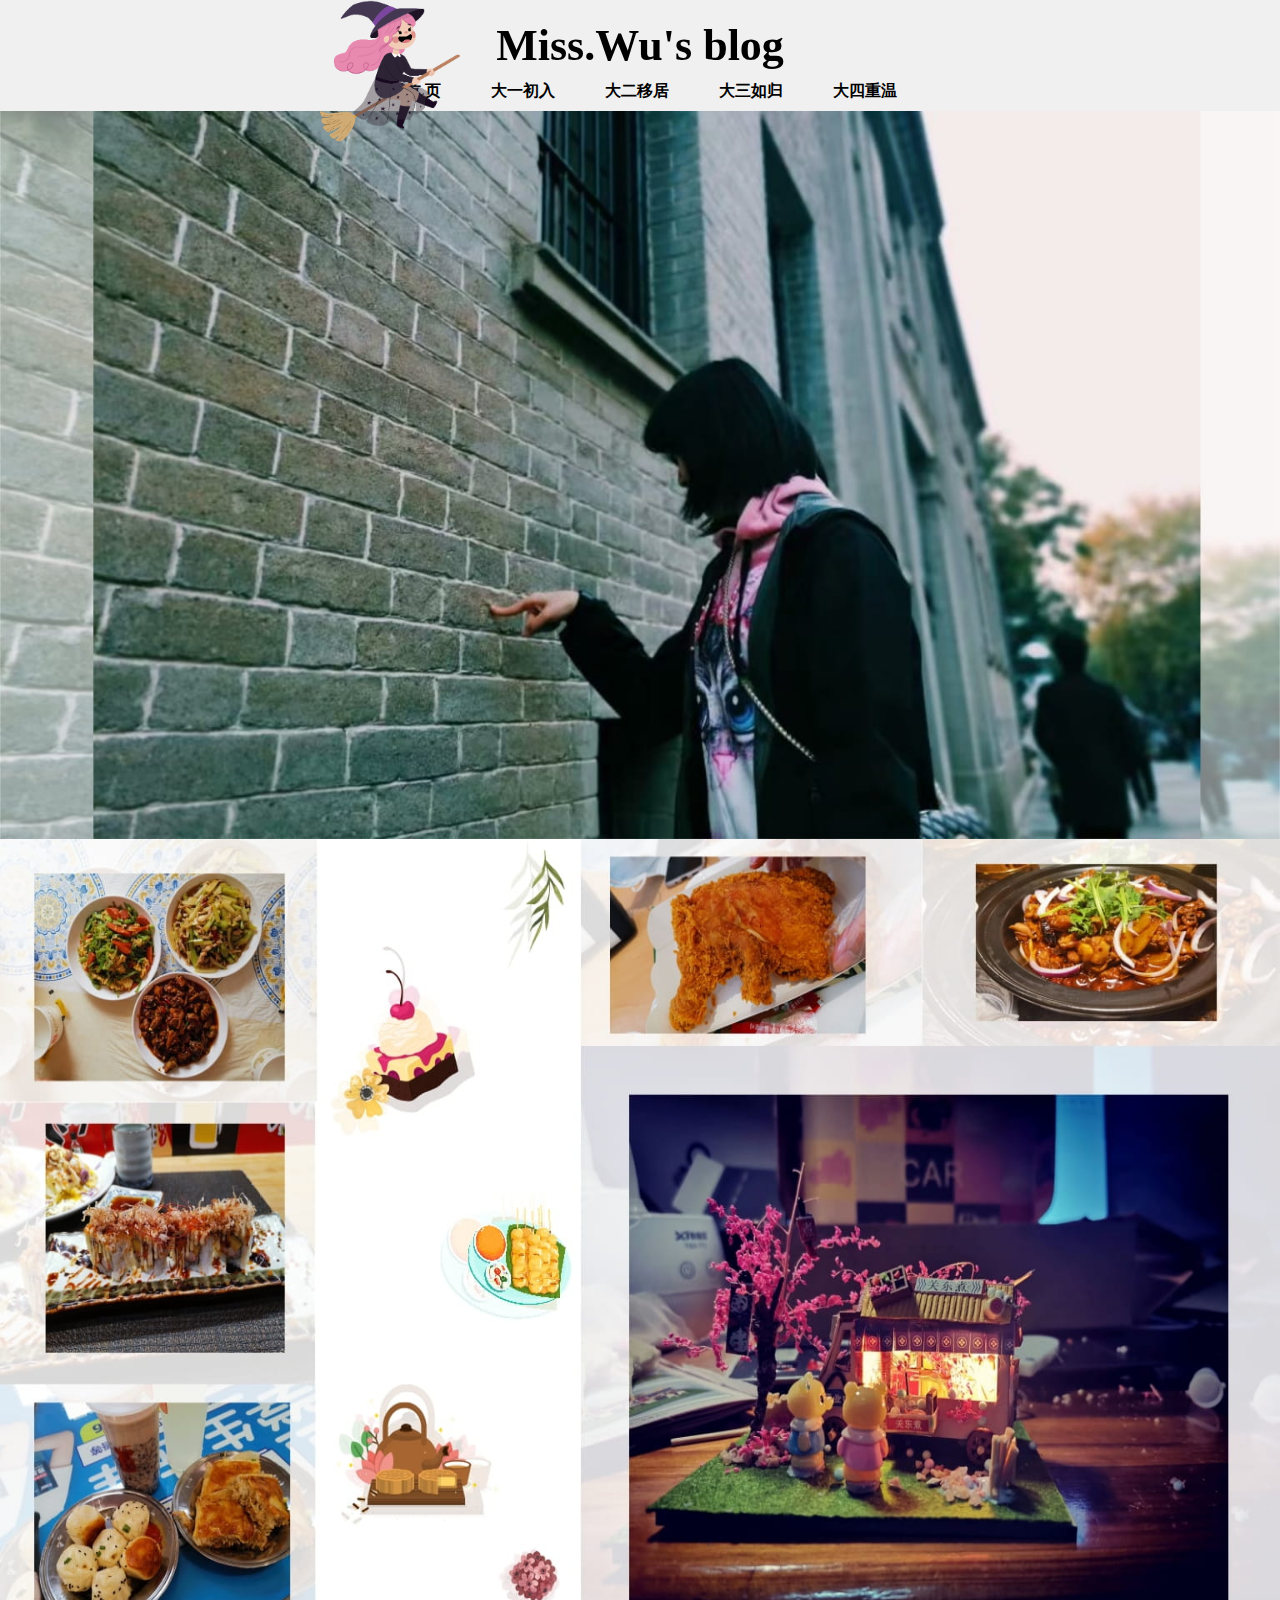
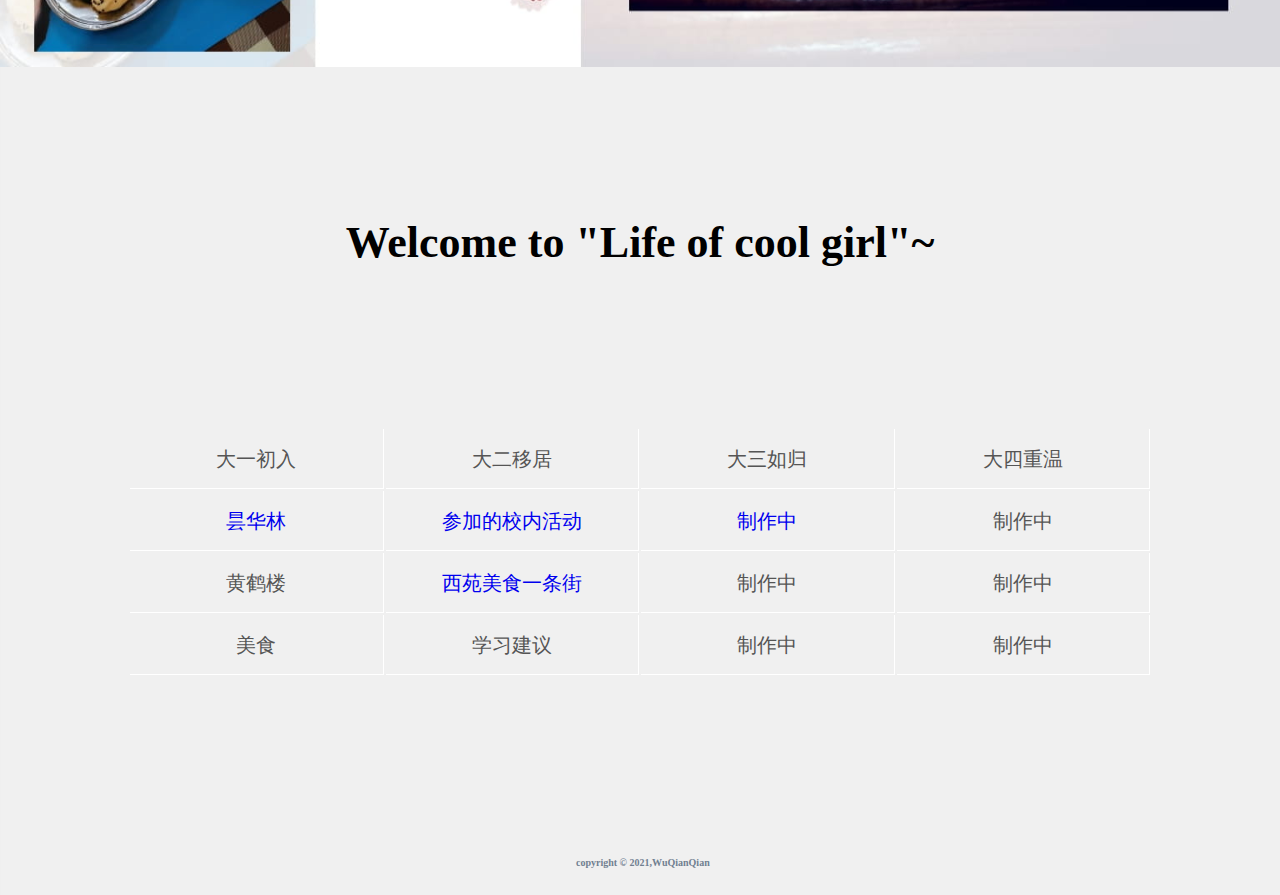
<file: index.html>
<!DOCTYPE html>
<html>
<head>
<meta charset="utf-8">
<title>
   吴倩倩的个人网页
</title>
<link rel="stylesheet" type ="text/css" href="css/first.css">
</head>

<body style="height: 2295px;">
    <div id="forzen">

    <!-- 页眉区，只放置了标题，而导航区放在下边，随着滑动一起消失，灵感来源于香奈儿官网 -->
    <header class="backgroud" style="height: 70px;width: 100%;position:fixed;left:0px;top: 0px; z-index: 99;">
        <h1>Miss.Wu's blog</h1>
    </header>
    <!-- 内容区，等到了大三和大四还可以继续补充照片 -->
    <div style="width: 100%;height: 41px;margin-top:70px;" class="backgroud">
           <!--导航区，还有一个小贴纸，活跃网页  -->
        <div style="left: 25%;top:0.1% ;position:fixed;z-index: 999;">
                <img src="images/女巫.png" height="140px" width="140px">
            </div>
        <div class="header">
             <ul >
                 <li  class="li-style">
                     <a href="index.html" title="首 页" target="_self"><span class="item-name">首 页</span></a>
                 </li>
                 <li  class="li-style">
                     <a href="昙华林.html" title="大一初入" target="_self"><span class="item-name">大一初入</span></a>
                 </li>
                 <li  class="li-style">
                     <a href="参加的校内活动.html" title="大二移居" target="_blank"><span class="item-name">大二移居</span></a>
                 </li>
                 <li  class="li-style">
                     <a href="未完待续.html" title="大三如归" target="_self"><span class="item-name">大三如归</span></a>
                  </li>
                 <li  class="li-style">
                     <a href="未完待续.html" title="大四重温" target="_self"><span class="item-name">大四重温</span></a>
                 </li>
             </ul>
          </div>
    <div style="text-align: center;height: 728px;display: block;">
    <img src="images/首页-背景.jpg" height="728px" width="100%">
    </div>
    <div style="text-align: center;height: 828px;display: block;">
        <img src="images/首页-背景2.1.jpg" height="828px" width="100%">
    </div>
<!-- 页脚区，这里的设计是欢迎语与题目会和，首尾呼应，用表格的形式呈现各目录 -->
    <footer class="backgroud" style="height: 828px;width:100%;position:relative;left:0px;top:0px;">
        <h1 style="padding-top: 150px;">Welcome to "Life of cool girl"~</h1>
        <div style="text-align: center;">
            <table >
            <tr style="font-size: 25px;">
                <td> 大一初入 </td><td> 大二移居 </td><td> 大三如归 </td><td> 大四重温 </td>
            </tr>
            <tr>
                <td><a href="昙华林.html" title="大一初入" target="_self"><span >昙华林</span></a></td> <td> <a href="参加的校内活动.html" title="参加的校内活动" target="_blank"><span >参加的校内活动</span></a> </td><td><a href="未完待续.html" title="制作中" target="_self" ><span>制作中</span></a></td><td> 制作中</td>
            </tr>
            <tr>
                <td>黄鹤楼</td> <td> <a href="西苑美食一条街.html" title="西苑美食一条街" target="_self"><span></span>西苑美食一条街</span> </td><td>  制作中  </td><td> 制作中</td>
            </tr>
            <tr>
                <td>美食</td> <td> 学习建议 </td><td> 制作中 </td><td> 制作中</td>
            </tr>
        </table>
        </div>
        
        <h3 style="left:45%;top:780px;position:absolute;">
            copyright © 2021,WuQianQian 
        </h3>
    </footer>
</div>

</body>
</file>
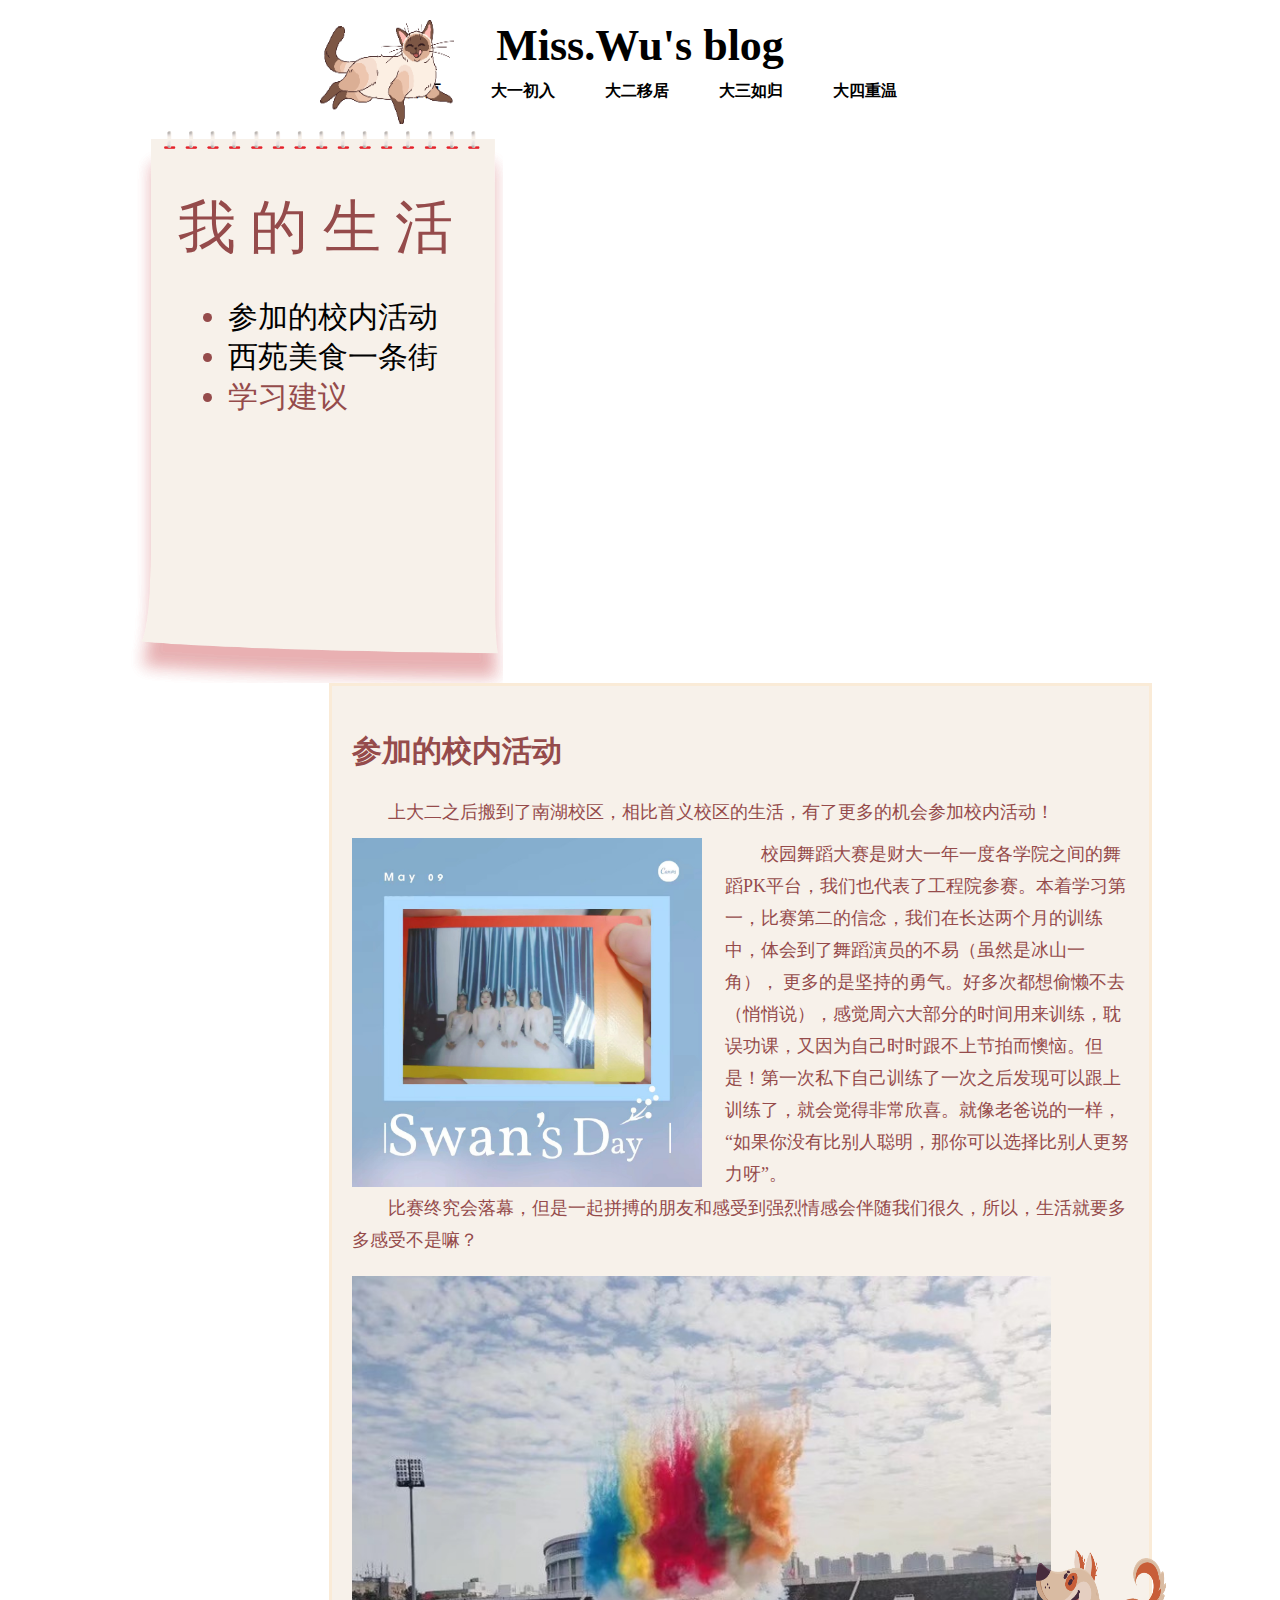
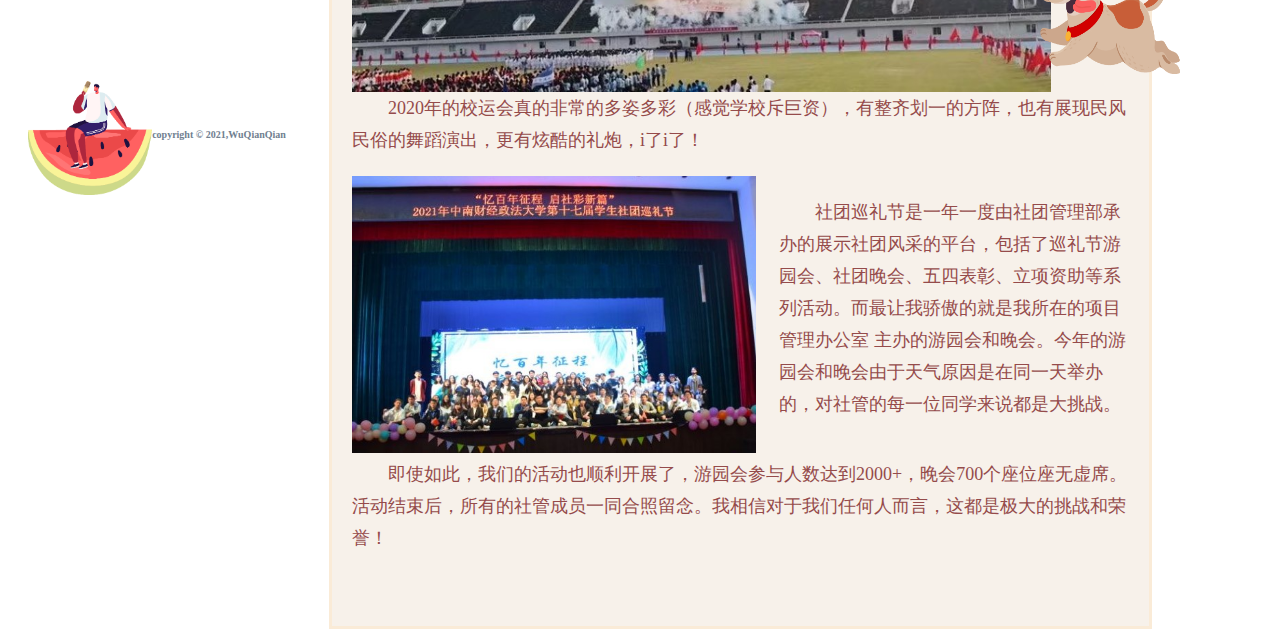
<file: 参加的校内活动.html>
<!DOCTYPE html>
<html>
<head>
<meta charset="utf-8">
<title>
   吴倩倩的个人网页
</title>
<link rel="stylesheet" type ="text/css" href="css/first.css">
<link rel="stylesheet" type ="text/css" href="css/second.css">
</head>
<body>
    <!-- 将页眉和导航放置在一起 -->

    <header  style="height: 111px;width: 100%;left:0px;top:0px;z-index: 99;">
        <h1>Miss.Wu's blog</h1>
        <div style="left: 320px;top:20px;position:absolute;z-index: 999;">
            <img src="images/小懒猫.png" height="104px" width="134px">
        </div>
        <div class="header">
                 <ul >
                    <li  class="li-style">
                        <a href="index.html" title="首 页" target="_self"><span class="item-name">首 页</span></a>
                    </li>
                    <li  class="li-style">
                        <a href="昙华林.html" title="大一初入" target="_self"><span class="item-name">大一初入</span></a>
                    </li>
                    <li  class="li-style">
                        <a href="参加的校内活动.html" title="大二移居" target="_blank"><span class="item-name">大二移居</span></a>
                    </li>
                    <li  class="li-style">
                        <a href="未完待续.html" title="大三如归" target="_self"><span class="item-name">大三如归</span></a>
                     </li>
                    <li  class="li-style">
                        <a href="未完待续.html" title="大四重温" target="_self"><span class="item-name">大四重温</span></a>
                    </li>
                 </ul>
              </div>
    </header>
    <div class="inner"  style="height: 1550px;">
        <!-- 左侧便签 -->
        <!-- style="height: 1000px;" -->
        <div class="left">
            <p style="margin-top: 58px;">我 的 生 活</p>
            <ul class="map">
                <li> <a href="参加的校内活动.html" title="参加的校内活动" target="_self"><span>参加的校内活动</span></a></li>
                <li><a href="西苑美食一条街.html" title="西苑美食一条街" target="_self"><span></span>西苑美食一条街</span></a></li>
                <li>学习建议</li>
            </ul>
        </div>
        <!-- 右侧介绍 -->
        <div class="right" style="height: 1500px;">
            <h2>参加的校内活动 </h2>
          
            <p class="essay">
                上大二之后搬到了南湖校区，相比首义校区的生活，有了更多的机会参加校内活动！
            </p>
            <!-- 舞蹈大赛的介绍，采用左右分区 -->
            <div style="margin-bottom: 20px;">
                    <img src="images/校园舞蹈大赛 .jpg" width="45%" > 
                <div class="essay" style="float: right; width:52%">
                    校园舞蹈大赛是财大一年一度各学院之间的舞蹈PK平台，我们也代表了工程院参赛。本着学习第一，比赛第二的信念，我们在长达两个月的训练中，体会到了舞蹈演员的不易（虽然是冰山一角），
                    更多的是坚持的勇气。好多次都想偷懒不去（悄悄说），感觉周六大部分的时间用来训练，耽误功课，又因为自己时时跟不上节拍而懊恼。但是！第一次私下自己训练了一次之后发现可以跟上训练了，就会觉得非常欣喜。就像老爸说的一样，“如果你没有比别人聪明，那你可以选择比别人更努力呀”。
                </div>
                <div class="essay" style="margin-top: 5px;">
                    比赛终究会落幕，但是一起拼搏的朋友和感受到强烈情感会伴随我们很久，所以，生活就要多多感受不是嘛？
                </div>
            </div>
            <!-- 校运动会，常规排版 -->
                <img src="images/校运会.jpg" width="90%" > 
            <div class="essay" >
                2020年的校运会真的非常的多姿多彩（感觉学校斥巨资），有整齐划一的方阵，也有展现民风民俗的舞蹈演出，更有炫酷的礼炮，i了i了！
            </div>
            <!-- 社团巡礼节 -->
            <div style="margin-top: 20px;">
                <img src="images/社团巡礼节.jpg" width="52%"  > 
            <div class="essay" style="float: right; width:45%;margin-top: 20px;">
                社团巡礼节是一年一度由社团管理部承办的展示社团风采的平台，包括了巡礼节游园会、社团晚会、五四表彰、立项资助等系列活动。而最让我骄傲的就是我所在的项目管理办公室
                主办的游园会和晚会。今年的游园会和晚会由于天气原因是在同一天举办的，对社管的每一位同学来说都是大挑战。
            </div>
            <div class="essay" style="margin-top: 5px;">
                即使如此，我们的活动也顺利开展了，游园会参与人数达到2000+，晚会700个座位座无虚席。
                活动结束后，所有的社管成员一同合照留念。我相信对于我们任何人而言，这都是极大的挑战和荣誉！
            </div>
        </div>
            
            <div style="right:100px;top:1550px;position:absolute;z-index: 999;">
                <img src="images/小黄狗.png" height="124px" width="144px">
            </div>
        </div>
    </div>
<!-- 页脚区，有版权说明，同时贴纸更彰显个人风格-->
    <footer class="copyright" style="height: 120px;">
       
        <div style="display: inline-block;vertical-align:middle;">
            <img src="images/大西瓜3.png" height="114px" width="124px" style="display: inline-block;">
        </div>
        <h3 style="display: inline-block;">
            copyright © 2021,WuQianQian 
        </h3>
    </footer>
</body>
</file>
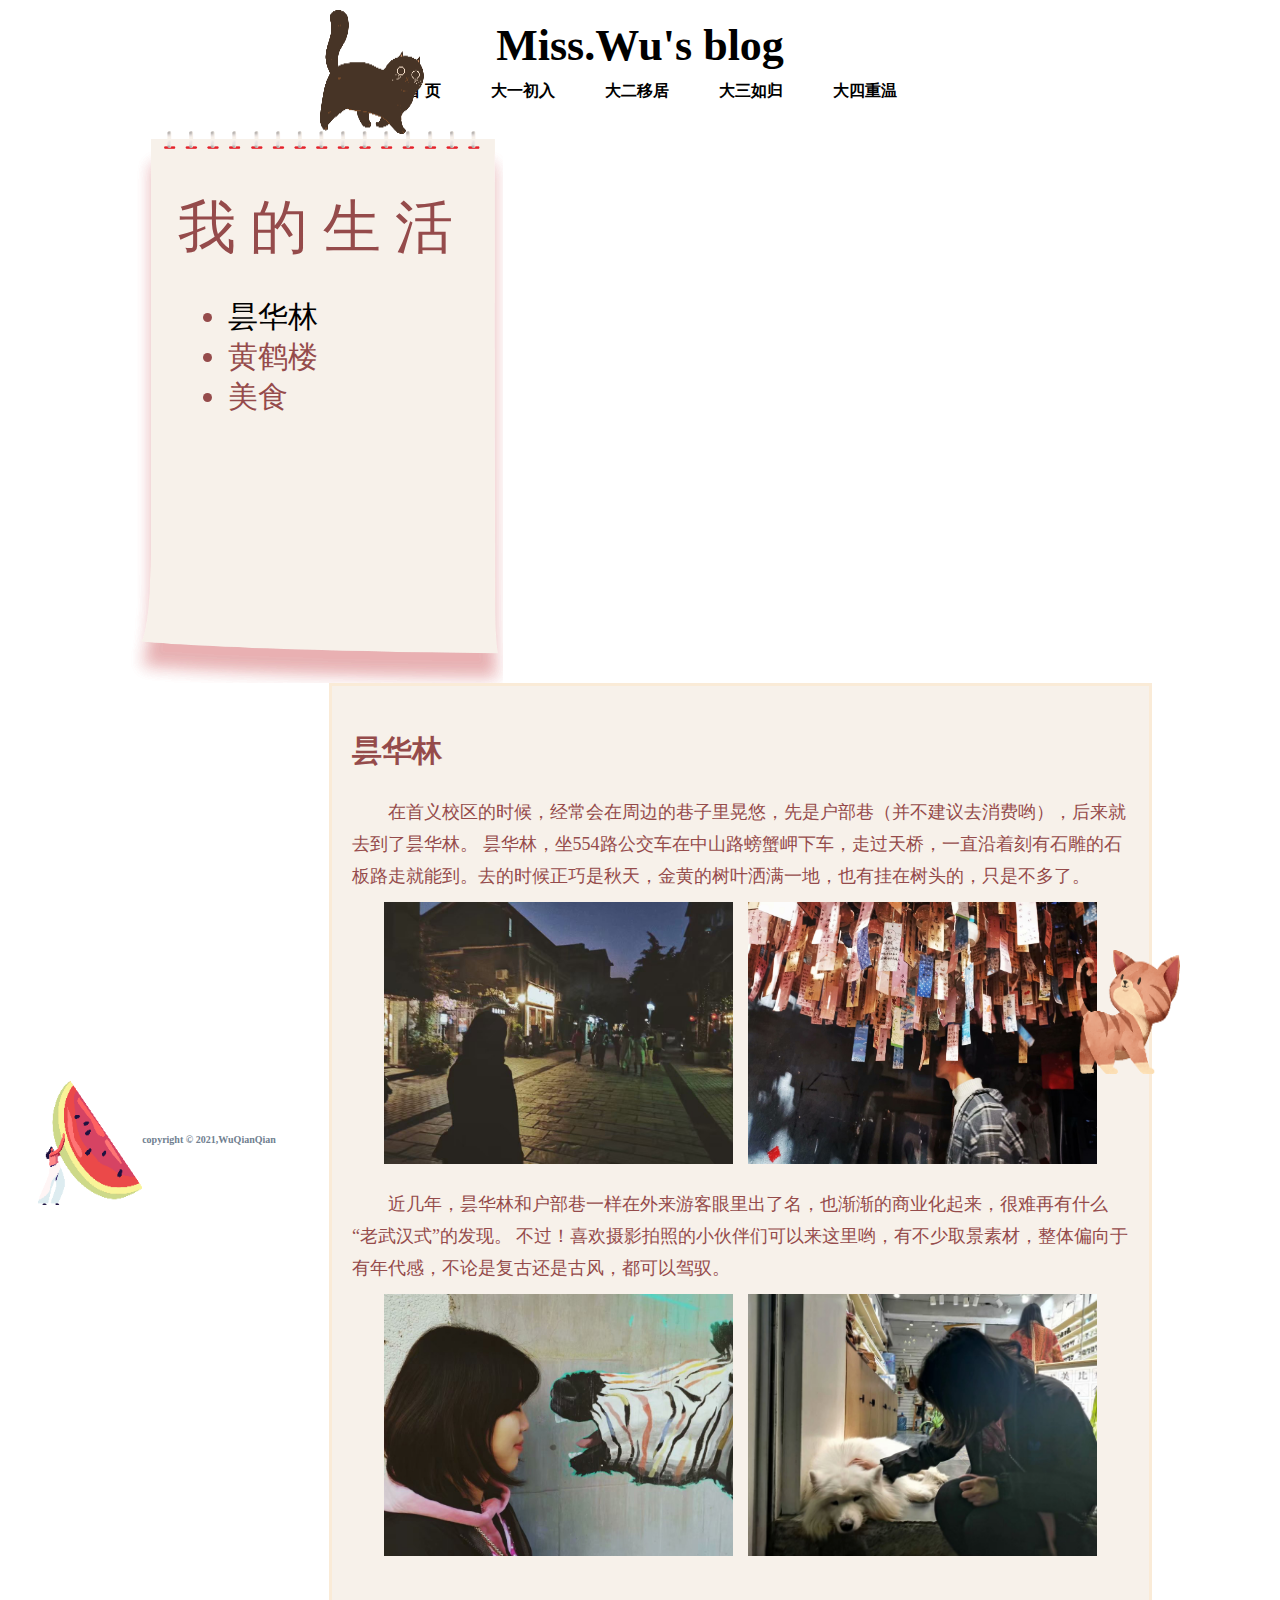
<file: 昙华林.html>
<!DOCTYPE html>
<html>
<head>
<meta charset="utf-8">
<title>
   吴倩倩的个人网页
</title>
<link rel="stylesheet" type ="text/css" href="css/first.css">
<link rel="stylesheet" type ="text/css" href="css/second.css">
</head>
<body>
    <!-- 将页眉和导航放置在一起 -->
    <header  style="height: 111px;width: 100%;left:0px;top:0px;z-index: 99;">
        <h1>Miss.Wu's blog</h1>
        <div style="left: 320px;top:10px;position:absolute;z-index: 999;">
            <img src="images/小黑猫.png" height="124px" width="104px">
        </div>
        <div class="header">
                 <ul >
                    <li  class="li-style">
                        <a href="index.html" title="首 页" target="_self"><span class="item-name">首 页</span></a>
                    </li>
                    <li  class="li-style">
                        <a href="昙华林.html" title="大一初入" target="_self"><span class="item-name">大一初入</span></a>
                    </li>
                    <li  class="li-style">
                        <a href="参加的校内活动.html" title="大二移居" target="_blank"><span class="item-name">大二移居</span></a>
                    </li>
                    <li  class="li-style">
                        <a href="未完待续.html" title="大三如归" target="_self"><span class="item-name">大三如归</span></a>
                     </li>
                    <li  class="li-style">
                        <a href="未完待续.html" title="大四重温" target="_self"><span class="item-name">大四重温</span></a>
                    </li>
                 </ul>
              </div>
    </header>
    <div class="inner" style="height: 950px;" >
        <!-- 左侧便签 -->
        <!-- style="height: 1000px;" -->
        <div class="left">
            <p style="margin-top: 58px;">我 的 生 活</p>
            <ul class="map">
                <li> <a href="昙华林.html" title="昙华林" target="_self"><span>昙华林</span></a></li>
                <li>黄鹤楼</li>
                <li>美食</li>
            </ul>
        </div>
        <!-- 右侧介绍 为了保持网页风格的一致性，宽度比例保持固定，高度随内容改变而改变-->
        <div class="right" style="height: 900px;">
            <h2>昙华林 </h2>
            <p class="essay">
                在首义校区的时候，经常会在周边的巷子里晃悠，先是户部巷（并不建议去消费哟），后来就去到了昙华林。
                昙华林，坐554路公交车在中山路螃蟹岬下车，走过天桥，一直沿着刻有石雕的石板路走就能到。去的时候正巧是秋天，金黄的树叶洒满一地，也有挂在树头的，只是不多了。
            </p>
            <p><img src="images/昙华林2.jpg" width="45%" >  
            <img src="images/昙华林3.jpg" width="45%" >
            </p>
            <p class="essay">
                近几年，昙华林和户部巷一样在外来游客眼里出了名，也渐渐的商业化起来，很难再有什么“老武汉式”的发现。
                不过！喜欢摄影拍照的小伙伴们可以来这里哟，有不少取景素材，整体偏向于有年代感，不论是复古还是古风，都可以驾驭。
            </p>
            <p><img src="images/昙华林1.jpg" width="45%" >  
                <img src="images/昙华林4.jpg" width="45%" >
            </p>
            <div style="right:100px;top:950px;position:absolute;z-index: 999;">
                <img src="images/小橘猫.png" height="124px" width="104px">
            </div>
        </div>
    </div>
    <!-- 页脚区，有版权说明，同时贴纸更彰显个人风格-->
    <footer class="copyright">
        <div style="display: inline-block;vertical-align:middle;">
            <img src="images/大西瓜1.png" height="124px" width="104px" style="vertical-align:middle">
        </div>
        <h3 style="display: inline-block;">
            copyright © 2021,WuQianQian 
        </h3>
    </footer>
</body>
</file>
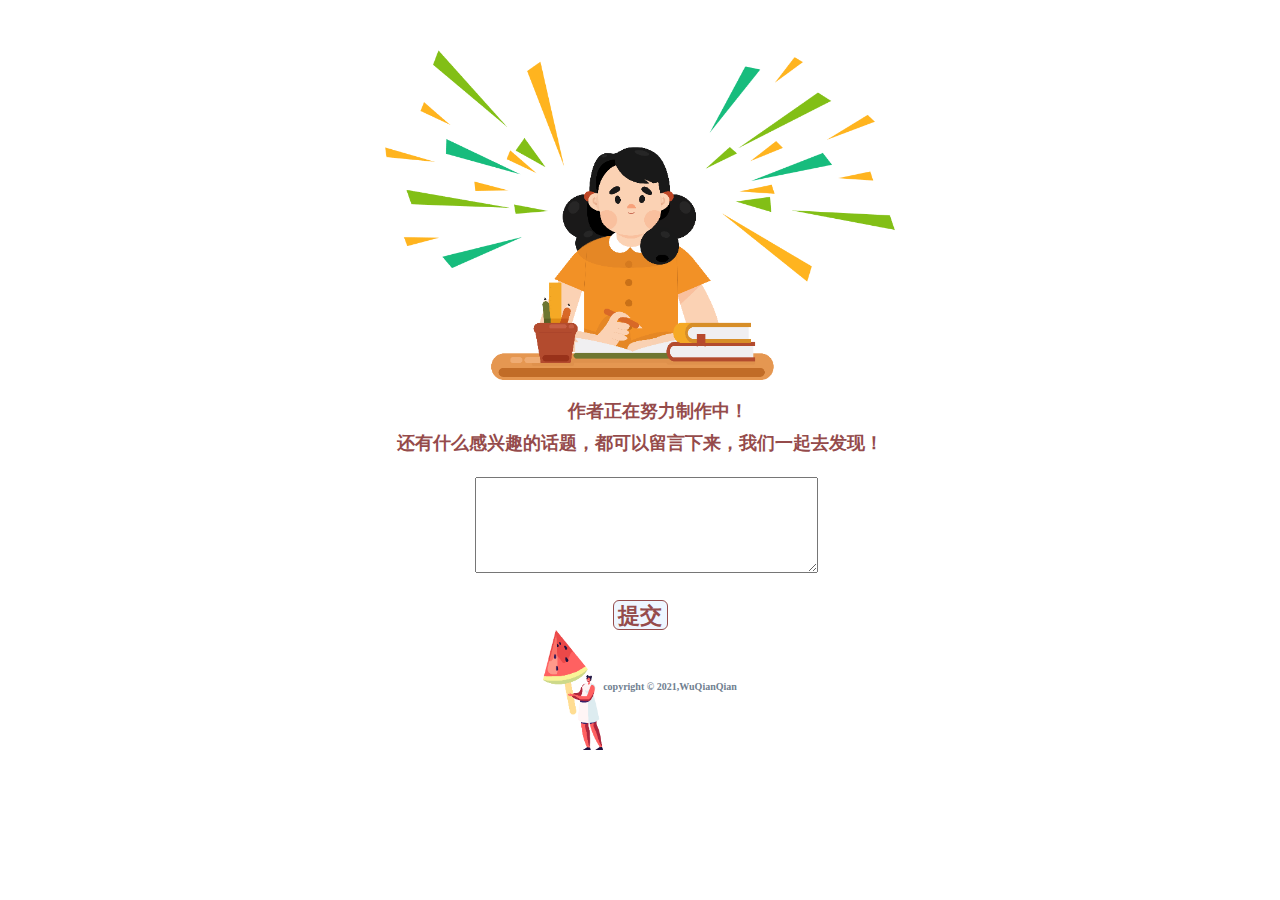
<file: 未完待续.html>
<!DOCTYPE html>
<html>
<head>
<meta charset="utf-8">
<title>
   吴倩倩的个人网页
</title>
<link rel="stylesheet" type ="text/css" href="css/first.css">
<link rel="stylesheet" type ="text/css" href="css/second.css">
</head>

<body>
    <!-- 该部分主要是给观看者解释说明为什么网页内容未完全提供 -->
    <div style="text-align: center;margin-top: 50px;">
        <a href="index.html" title="首 页" target="_self"><img src="images/创作.png" width="510px" height="330px">   </a>
    </div>
    <h2 class="essay" style="text-align: center;">
        作者正在努力制作中！<br>
          还有什么感兴趣的话题，都可以留言下来，我们一起去发现！
    </h2>
    <!-- 使用表单,允许访问者通过文本录入的方式与我交流 -->
    <table class="question-wrapper " >
        <tbody>
            <tr>
                <td class = "answer">
                        <label for="answertext"></label>
                        <textarea name="answert" id="ant" cols="40" rows="6" alt = "答案" ></textarea>
                </td>
            </tr>
        </tbody>                           
</table>
<!-- 提交按钮 -->
<div style="text-align: center;">
     <button class = "submit" type="submit" value = "提交" name = "move2" id = "movesubmit" role = "button">
 <h1 style="font-size: 22px;padding-top: 15px ;height:30px;color: #954b4b;">提交</h1>
</button>
</div>
<!-- 页脚区，有版权说明，同时贴纸更彰显个人风格-->
<footer class="copyright">
    <div style="display: inline-block;vertical-align:middle;">
        <img src="images/大西瓜4.png" height="120px" width="60px" style="vertical-align:middle">
    </div>
    <h3 style="display: inline-block;">
        copyright © 2021,WuQianQian 
    </h3>
</footer>

</body>
</file>
<file: css/first.css>
body{
    font-size:0px; /*   消除div之间的间隙  */
    margin: 0;   /*   消除body默认边距  */
	padding: 0;
	border: 0;
    border: black 2px;
    text-decoration:none;
    font-family: "华文行楷";
}  
.forzen{
    width: 1000px;
    margin-left: auto;
    margin-right: auto;
}
h1{
    text-align: center;
    height: 50px;
    font-size: 44px;
    font-family: "华文行楷";
    padding-top: 20px;
    margin: 0px;
}
.header{
    height: 41px;
    width: 600px;
    margin-left: auto;
    margin-right: auto;
    text-align: center;
}
.li-style{
    cursor: pointer;  
    margin: 0;
    float: left;
    position: relative;
    vertical-align: bottom;
    text-decoration: none;
}
header ul{
    list-style: none;
}
.item-name{
    font-size: 16px;
    height: 41px;
    color:black;
    line-height: 41px;
    padding: 0 25px;
    font-weight: bold;
    font-family: "Microsoft YaHei";
}
.li-style:hover{
    background-color:#d3d4d4;
}
a{
    text-decoration:none;
}  
.backgroud{
    background: url(../images/透明背景.png) repeat-y 0 0;
}
h3{
    font-size: 10px;
    color: slategrey;
    text-align: center;
    font-family: "Microsoft YaHei";
}
.copyright{
    text-align: center;
    width: 100%;
}


/* 表单的样式 */
.question-wrapper {
    width: 100%;
    margin: 0 auto 10px auto;
    padding: 1px;
    background-color: #FFFFFF;
    border-color:#954b4b;
}


td.answer {
    padding: 0px 24px 0px 37px;
    text-align: center;
}
/* 按钮的样式 */
.submit{
    background-color: #EEF6FF;
    display: inline-block;
    position: relative;
    padding: 0;
    margin-right: .1em;
    text-decoration: none !important;
    cursor: pointer;
    text-align: center;
    vertical-align: middle;
    zoom: 1;
    overflow: visible;
    border: 1px solid #954b4b;
    /* font-weight: bold; */
    font-family: Lucida Grande, Lucida Sans, Arial, sans-serif;
    font-size: 1.1em;
    color: black;
    border-bottom-right-radius: 6px;
    line-height: 120%;
    border-radius: 6px;
}
td.butto{
    /* background-color: #EEF6FF; */
    text-align: center;
}

button{
    height:30px;
    width: 55px;
    text-align: center;
}

/* 表格的样式 */
table{
    display: table;
    box-sizing: border-box;
    text-indent: initial;
    /* border:solid #fff; */
    border-width:1px 0px 0px 1px; 
    font-size: 16px;
    color: black;
    width: 80%;
    text-align: center;
    margin: 160px auto; /*可以让表格居中*/
}
td {
    border: solid #fff;
    border-width: 0px 1px 1px 0px;
    padding: 2px 10px;
    height: 55px;
    width:25%;
    line-height: 2.0;
    font-size: 20px;
    color: #555;
}
</file>
<file: css/second.css>
/*  */
.inner{
    text-align: left;
    border-collapse: separate;
    border-spacing: 1px;
    margin: 20px auto 0px auto;
    width: 80%;
    height: 100%;
}
.left{
    background: url(../images/粉色便签.png) ;
    height:552px;
    width:375px;
    float: left;
}
.right{
    float:right;
    margin-left: 15px;
    width: 777px;
    background-color: #F7F1EA;
    border: antiquewhite solid;
    padding: 20px 20px;
}
p{
    color: #954b4b;
    font-size: 58px;
    text-align: center;
    margin-bottom: 10px;
    margin-top: 10px;
}
/* 便签内的文字样式 */
.map{
    padding-left: 100px;
    font-size: 30px;
    color: #954b4b;
    line-height:40px ;
    text-decoration:none;
}
h2{
    color: #954b4b;
    line-height:40px ;
    font-size: 30px;
    text-indent:0em;
}
.essay{
    color: #954b4b;
    line-height:32px ;
    font-size: 18px;
    font-family: "Microsoft YaHei";
    text-align: left;
    text-indent:2em
}
a{
    text-decoration:none;
}
a:link{
color:#000;
text-decoration:none;
}
</file>
